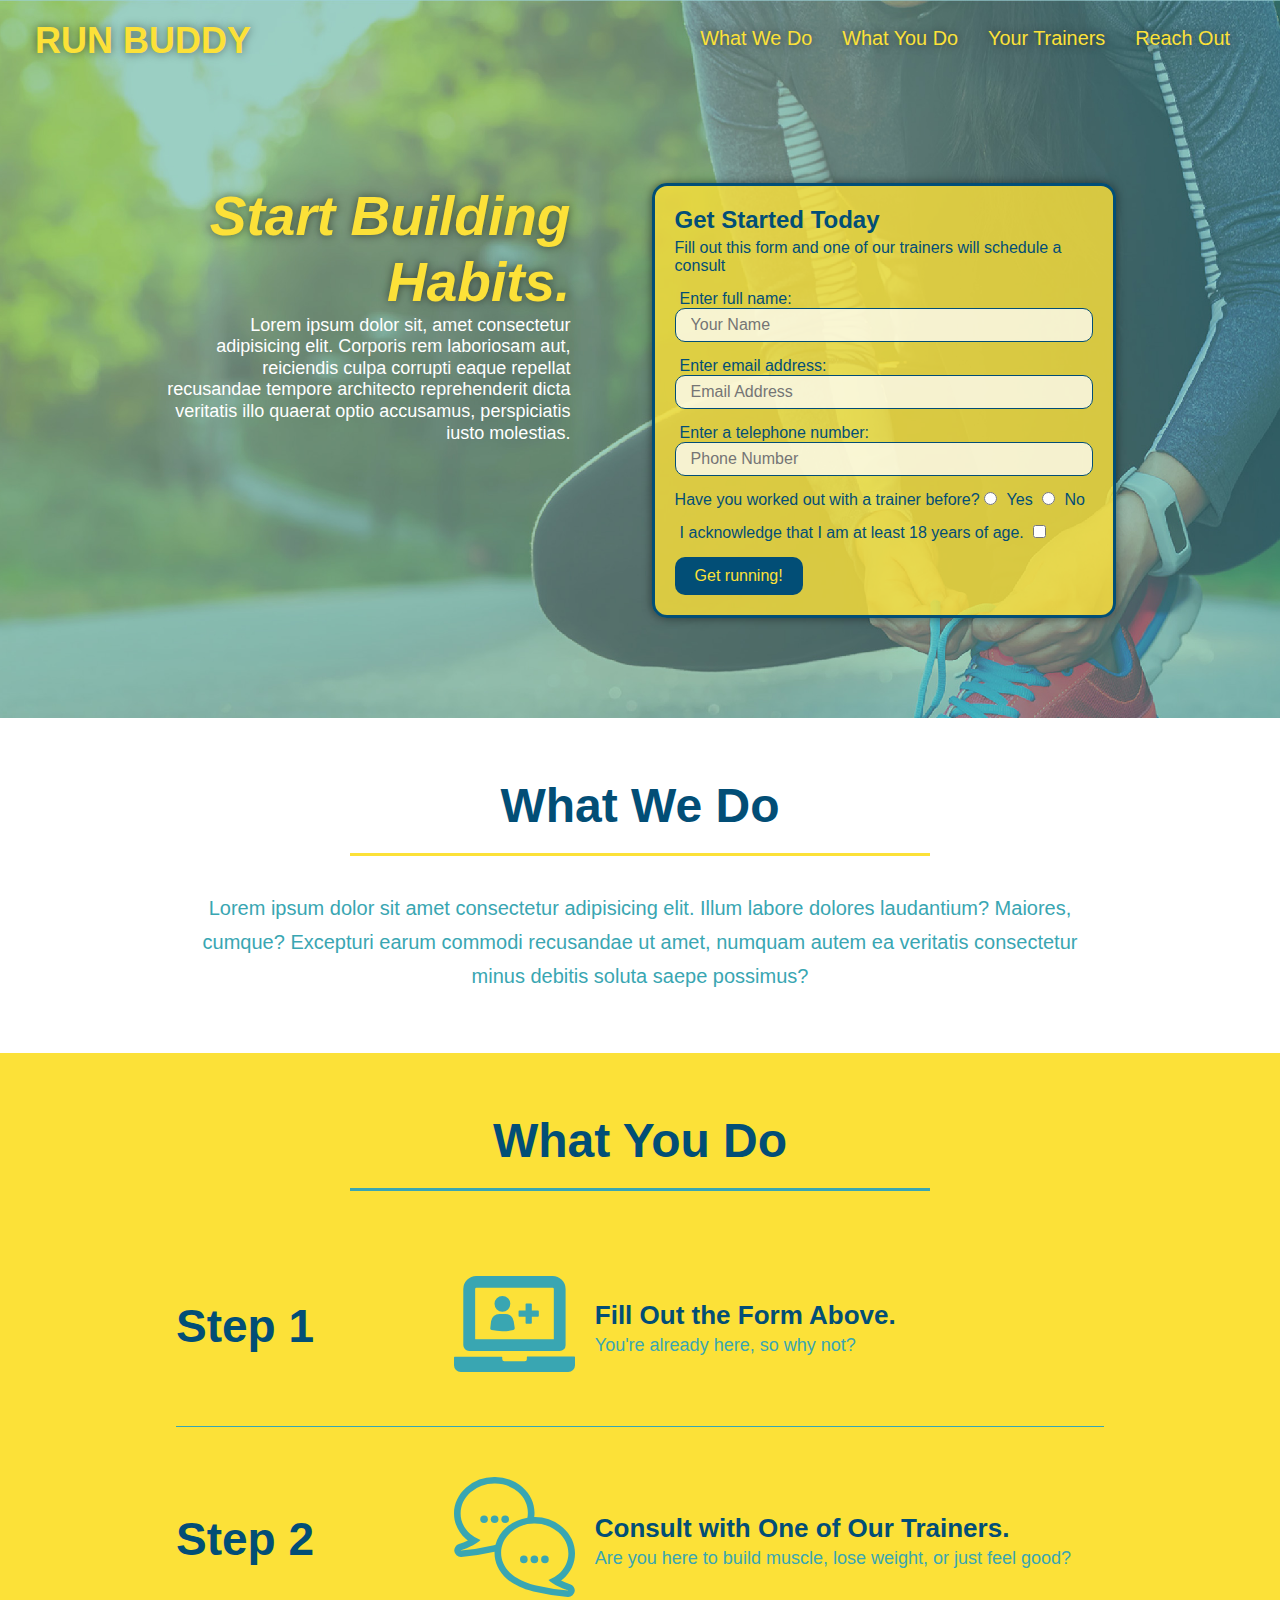
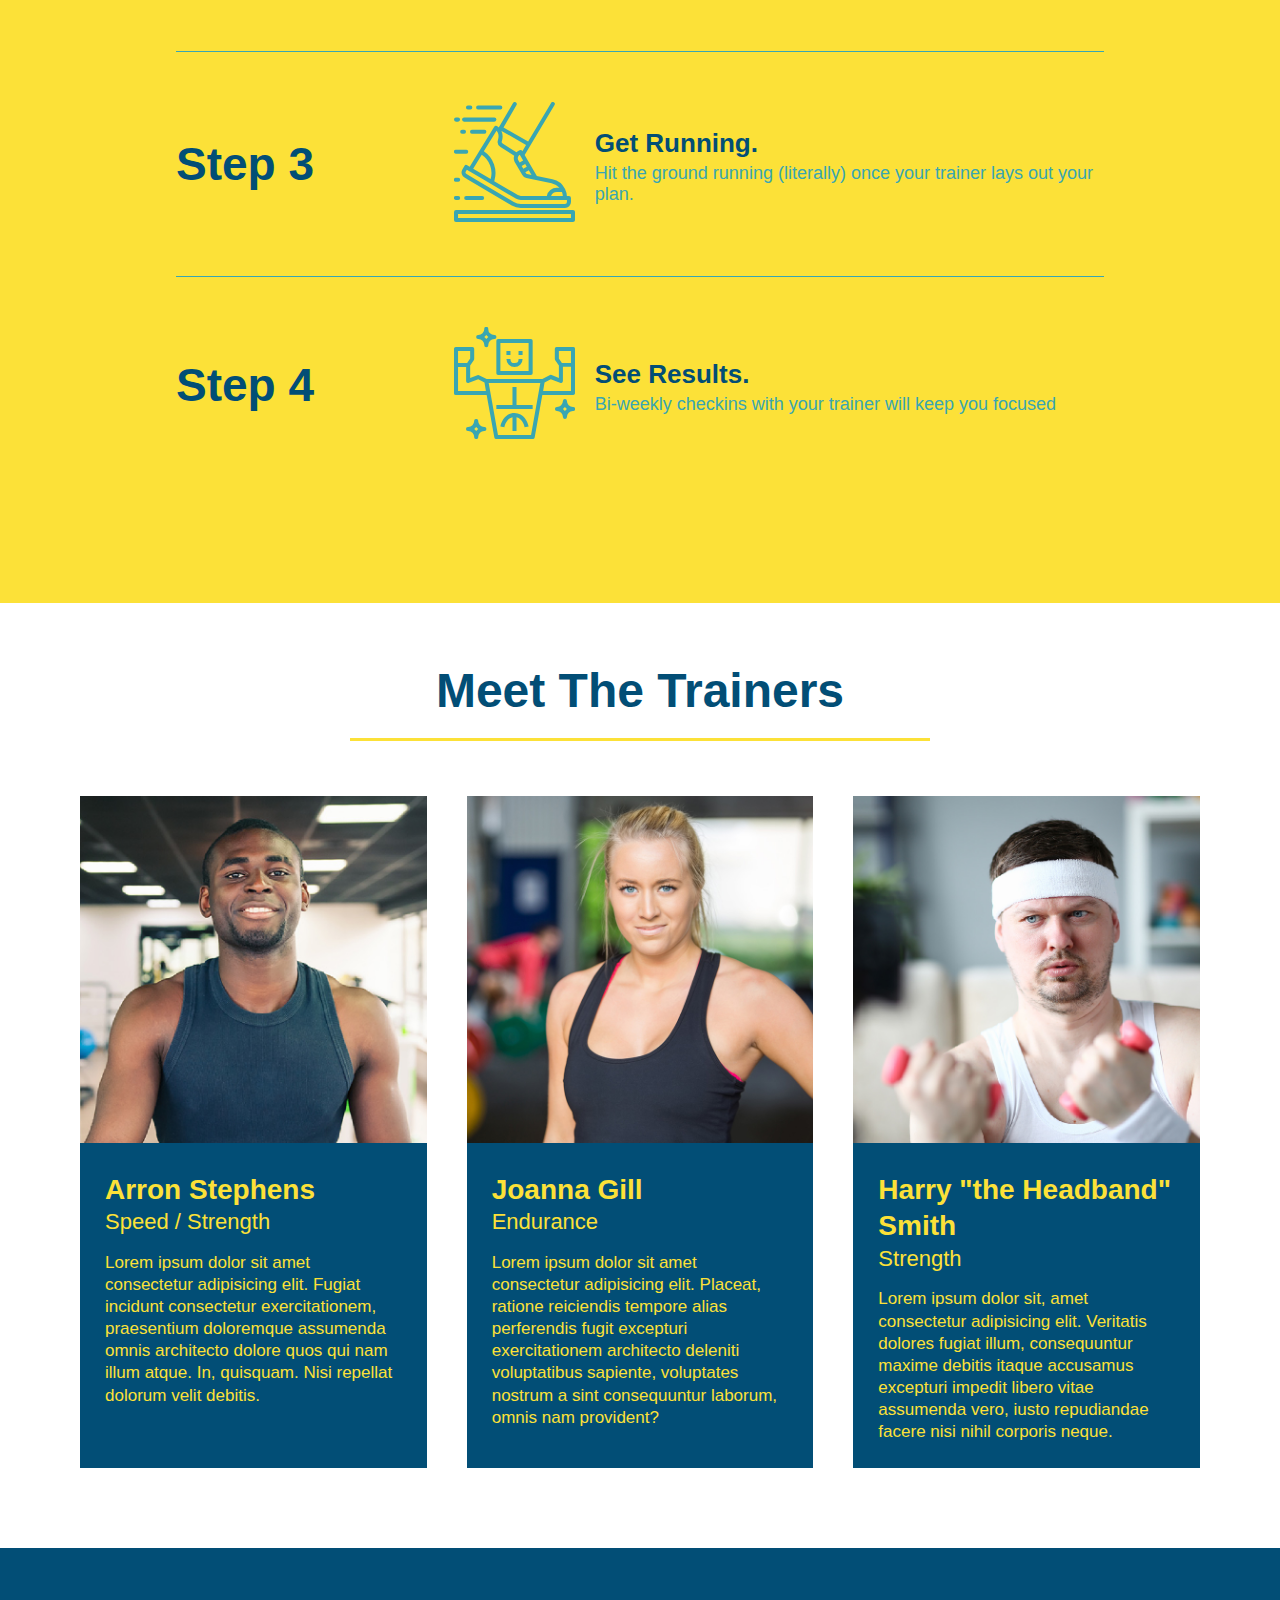
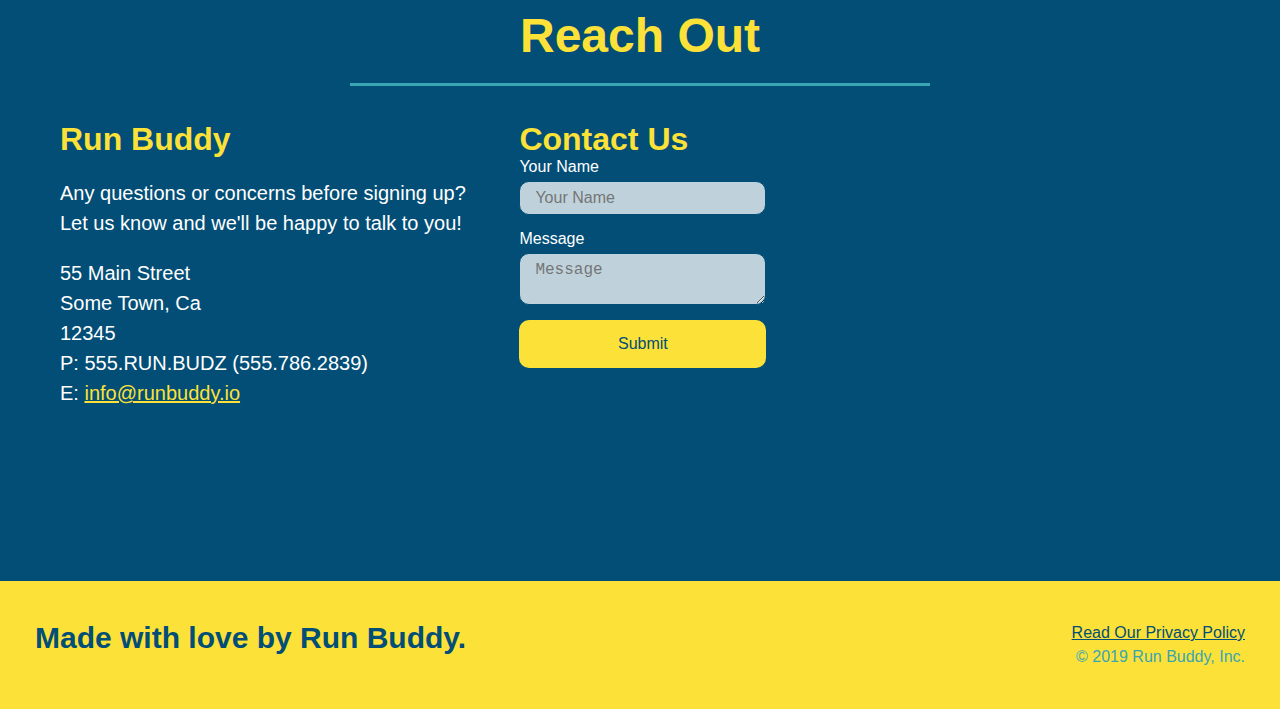
<file: index.html>
<!DOCTYPE html>
<html lang="en">
    <!-- navigation -->
    <head>
        <meta charset="UTF-8" />
        <meta name="viewport" content="width=device-width, initial-scale=1.0" />
        <link rel="stylesheet" href="./assets/css/style.css" />
        <title>Run Buddy</title>
    </head>

    <body>
        <!-- navigation -->
        <header>
            <h1>
                <a href="/">RUN BUDDY</a>
            </h1>
            <nav>
                <!-- Unordered list element -->
                <ul>
                    <!-- List item element -->
                    <li>
                        <!-- Anchor element -->
                        <a href="#what-we-do">What We Do</a>
                    </li>
                    <li>
                        <a href="#what-you-do">What You Do</a>
                    </li>
                    <li>
                        <a href="#your-trainers">Your Trainers</a>
                    </li>
                    <li>
                        <a href="#reach-out">Reach Out</a>
                    </li>
                </ul>
            </nav>
        </header>

        <!-- hero/jumbotron -->
    <section class="hero">
        <div class="hero-cta">
            <h2>Start Building Habits.</h2>
            <p>Lorem ipsum dolor sit, amet consectetur adipisicing elit. Corporis rem laboriosam aut, reiciendis culpa corrupti eaque repellat recusandae tempore architecto reprehenderit dicta veritatis illo quaerat optio accusamus, perspiciatis iusto molestias.</p>
        </div>
        <div class="hero-form">
            <h3>Get Started Today</h3>
            <p>Fill out this form and one of our trainers will schedule a consult</p>
            <!-- Add form element -->
            <form>
                <label for="name">Enter full name:</label>
                <input type="text" placeholder="Your Name" name="name" id="name" class="form-input" />
                <label for="email">Enter email address:</label>
                <input type="email" placeholder="Email Address" name="email" id="email" class="form-input" />
                <label for="phone">Enter a telephone number:</label>
                <input type="tel" placeholder="Phone Number" name="phone" id="phone" class="form-input" />
                <p>
                    Have you worked out with a trainer before?
                    <input type="radio" name="trainer-confirm" id="trainer-yes" />
                    <label for="trainer-yes">Yes</label>
                    <input type="radio" name="trainer-confirm" id="trainer-no" />
                    <label for="trainer-no">No</label>
                </p>
                <p>
                    <label for="checkbox" >
                        I acknowledge that I am at least 18 years of age. 
                    </label>
                    <input type="checkbox" name="age-confirm" id="checkbox" />
                </p>
                <button type="submit">
                    Get running!
                </button>
            </form>
        </div>
    </section>
    <!-- End Hero -->

    <!-- "what we do" section -->
    <section id="what-we-do" class="intro">
        <div class="flex-row">
            <h2 class="section-title primary-border">What We Do</h2>
        </div>
        <div class="flex-row">
            <p>
                Lorem ipsum dolor sit amet consectetur adipisicing elit. Illum labore dolores laudantium? Maiores, cumque? Excepturi earum commodi recusandae ut amet, numquam autem ea veritatis consectetur minus debitis soluta saepe possimus?
            </p>
        </div>
    </section>

    <!-- "what you do" section -->
    <section id="what-you-do" class="steps">
        <div class="flex-row">
            <h2 class="section-title secondary-border">What You Do</h2>
        </div>

        <div class="step">
            <h3>Step 1</h3>
            <div class="step-info">
                <div class="step-img">
                    <img src="./assets/images/step-1.svg" alt="" />
                </div>
                <div class="step-text">
                    <h4>Fill Out the Form Above.</h4>
                    <p>You're already here, so why not?</p>
                </div>
            </div>
        </div>

        <div class="step">
            <h3>Step 2</h3>
            <div class="step-info">
                <div class="step-img">
                    <img src="./assets/images/step-2.svg" alt="" />
                </div>
                <div class="step-text">
                    <h4>Consult with One of Our Trainers.</h4>
                    <p>Are you here to build muscle, lose weight, or just feel good?</p>
                </div>
            </div>
        </div>

        <div class="step">
            <h3>Step 3</h3>
            <div class="step-info">
                <div class="step-img">
                    <img src="./assets/images/step-3.svg" alt="" />
                </div>
                <div class="step-text">
                    <h4>Get Running.</h4>
                    <p>Hit the ground running (literally) once your trainer lays out your plan.</p>
                </div>
            </div>
        </div>

        <div class="step">
            <h3>Step 4</h3>
            <div class="step-info">
                <div class="step-img">
                    <img src="./assets/images/step-4.svg" alt="" />
                </div>
                <div class="step-text">
                    <h4>See Results.</h4>
                    <p>Bi-weekly checkins with your trainer will keep you focused</p>
                </div>
            </div>
        </div>
    </section>

    <!-- "meet the trainers" section -->
    <section id="your-trainers">
        <div class="flex-row">
            <h2 class="section-title primary-border">Meet The Trainers</h2>
        </div>
        <div class="trainers">
            <article class="trainer">
                <img src="./assets/images/trainer-1.jpg" alt="Arron Stephens in his workout clothes, ready to pump iron"/>
                <div class="trainer-bio">
                    <h3 class="trainer-name">Arron Stephens</h3>
                    <h4 class="trainer-role">Speed / Strength</h4>
                    <p>Lorem ipsum dolor sit amet consectetur adipisicing elit. Fugiat incidunt consectetur exercitationem, praesentium doloremque assumenda omnis architecto dolore quos qui nam illum atque. In, quisquam. Nisi repellat dolorum velit debitis.</p>
                </div>
            </article>
            
            <!-- second trainer bio -->
            <article class="trainer">
                <img src="./assets/images/trainer-2.jpg" alt="Joanna Gill cooling off after a workout" />
                <div class="trainer-bio">
                    <h3 class="trainer-name">Joanna Gill</h3>
                    <h4 class="trainer-role">Endurance</h4>
                    <p>Lorem ipsum dolor sit amet consectetur adipisicing elit. Placeat, ratione reiciendis tempore alias perferendis fugit excepturi exercitationem architecto deleniti voluptatibus sapiente, voluptates nostrum a sint consequuntur laborum, omnis nam provident?</p>
                </div>
            </article>
            
            <!-- third trainer bio -->
            <article class="trainer">
                <img src="./assets/images/trainer-3.jpg" alt="Harry Smith wearing a headband and lifting comically small pink weights" />
                <div class="trainer-bio">
                    <h3 class="trainer-name">Harry "the Headband" Smith</h3>
                    <h4 class="trainer-role">Strength</h4>
                    <p>Lorem ipsum dolor sit, amet consectetur adipisicing elit. Veritatis dolores fugiat illum, consequuntur maxime debitis itaque accusamus excepturi impedit libero vitae assumenda vero, iusto repudiandae facere nisi nihil corporis neque.</p>
                </div>
            </article>
        </div>
    </section>

    <!-- "reach out" section -->
    <section id="reach-out" class="contact">
        <div class="flex-row">
            <h2 class="section-title secondary-border">Reach Out</h2>
        </div>
        <div class="contact-info">
            <div>

                <h3>Run Buddy</h3>
                <p>
                    Any questions or concerns before signing up?
                    <br />
                    Let us know and we'll be happy to talk to you!
                </p>
                <address>
                    55 Main Street <br />
                    Some Town, Ca <br />
                    12345 <br />
                    P: 555.RUN.BUDZ (555.786.2839) <br />
                    E: <a href="mailto:info@runbuddy.io">info@runbuddy.io</a>
                </address>
            </div>
            
            <div class="contact-form">
                <h3>Contact Us</h3>
                <form>
                    <label for="contact-name">Your Name</label>
                    <input type="text" id="contact-name" placeholder="Your Name" />
                    
                    <label for="contact-name">Message</label>
                    <textarea id="contact-message" placeholder="Message"></textarea>
                    
                    <button type="submit">Submit</button>
                </form>
            </div>

            <iframe src="https://www.google.com/maps/embed?pb=!1m18!1m12!1m3!1d6799.0982435689375!2d-99.49818001126744!3d27.588739785670253!2m3!1f0!2f0!3f0!3m2!1i1024!2i768!4f13.1!3m3!1m2!1s0x8661208627afd2c9%3A0x8eed8a8fcfde6ae!2sThe%20Gym%20Legacy!5e0!3m2!1sen!2sus!4v1684349174651!5m2!1sen!2sus" 
                width="400" 
                height="400" 
                style="border:0;" 
                allowfullscreen="" 
                loading="lazy" referrerpolicy="no-referrer-when-downgrade"></iframe>
        </div>
    </section>

    <!-- footer -->
    <footer>
        <h2> Made with love by Run Buddy.</h2>
        <div>
            <a href="./privacy-policy.html">Read Our Privacy Policy</a><br />
            &copy; 2019 Run Buddy, Inc.
        </div>
    </footer>

    </body>
</html>
</file>
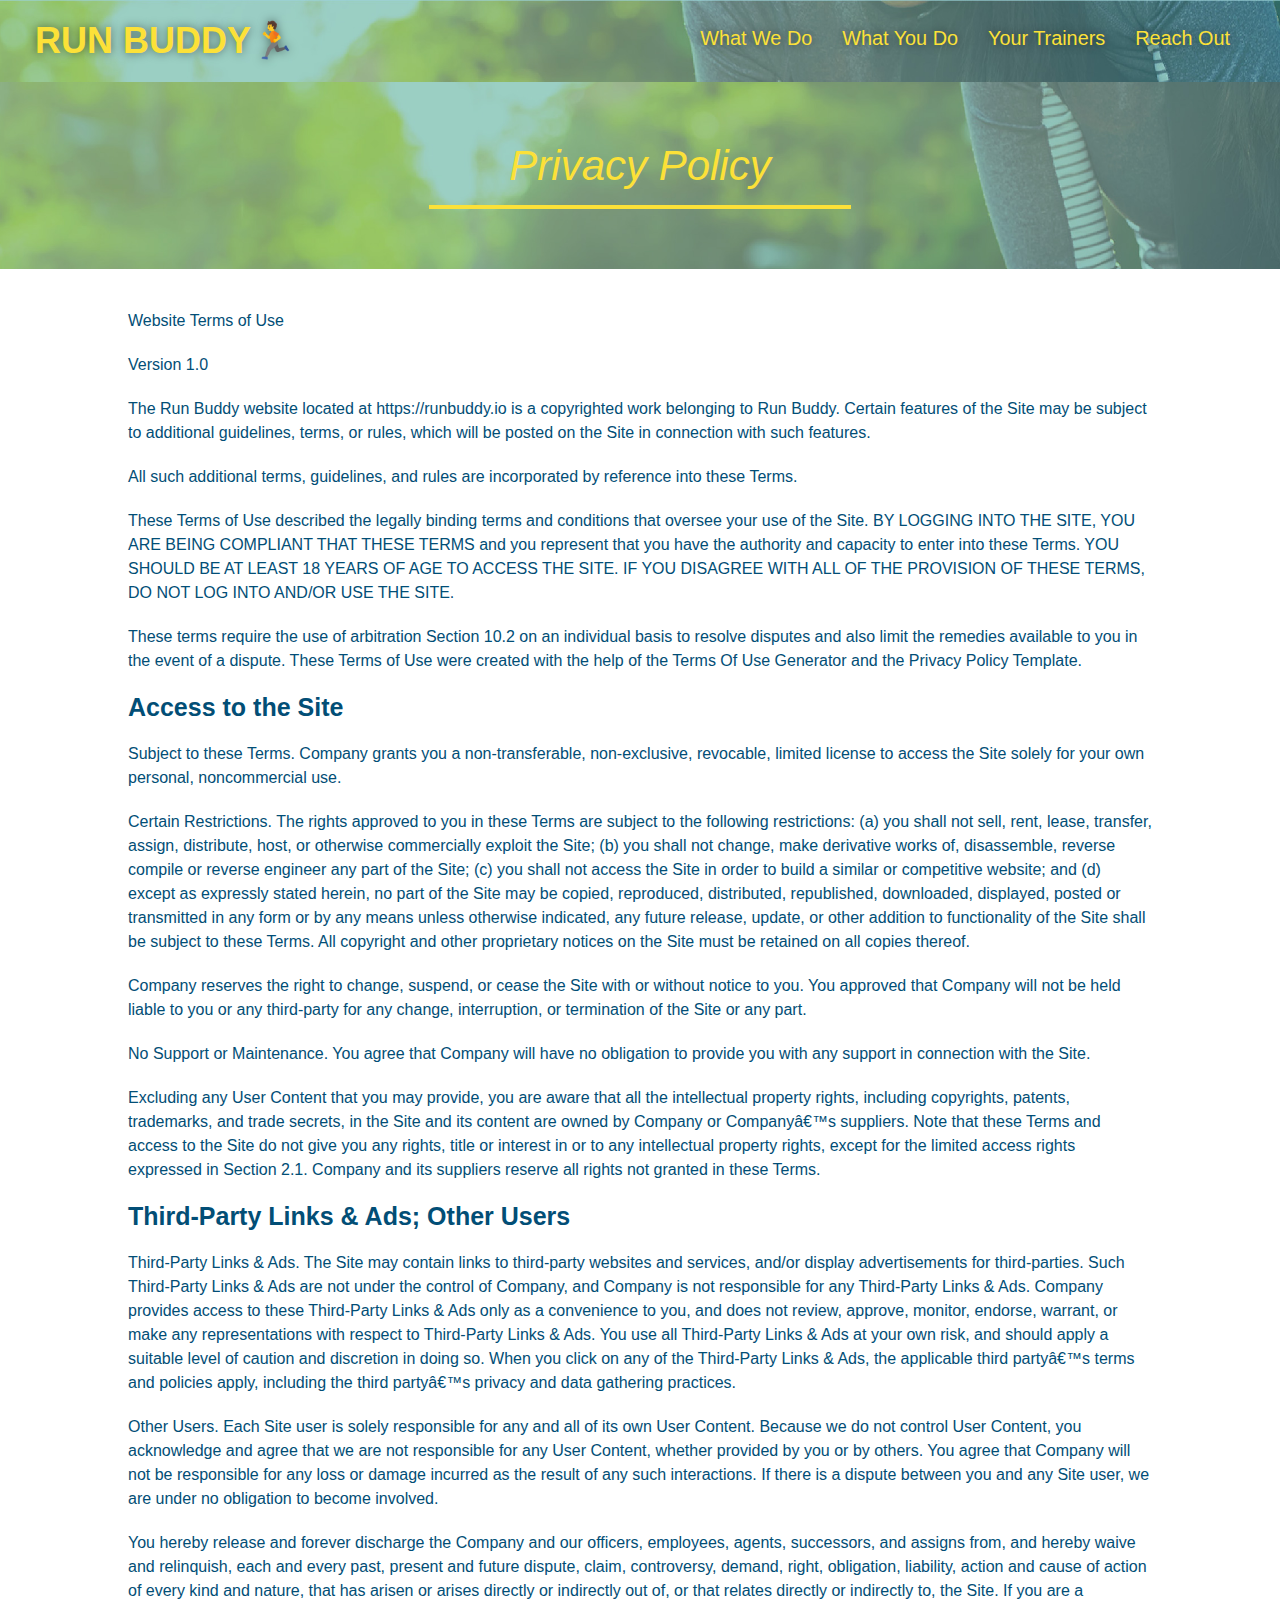
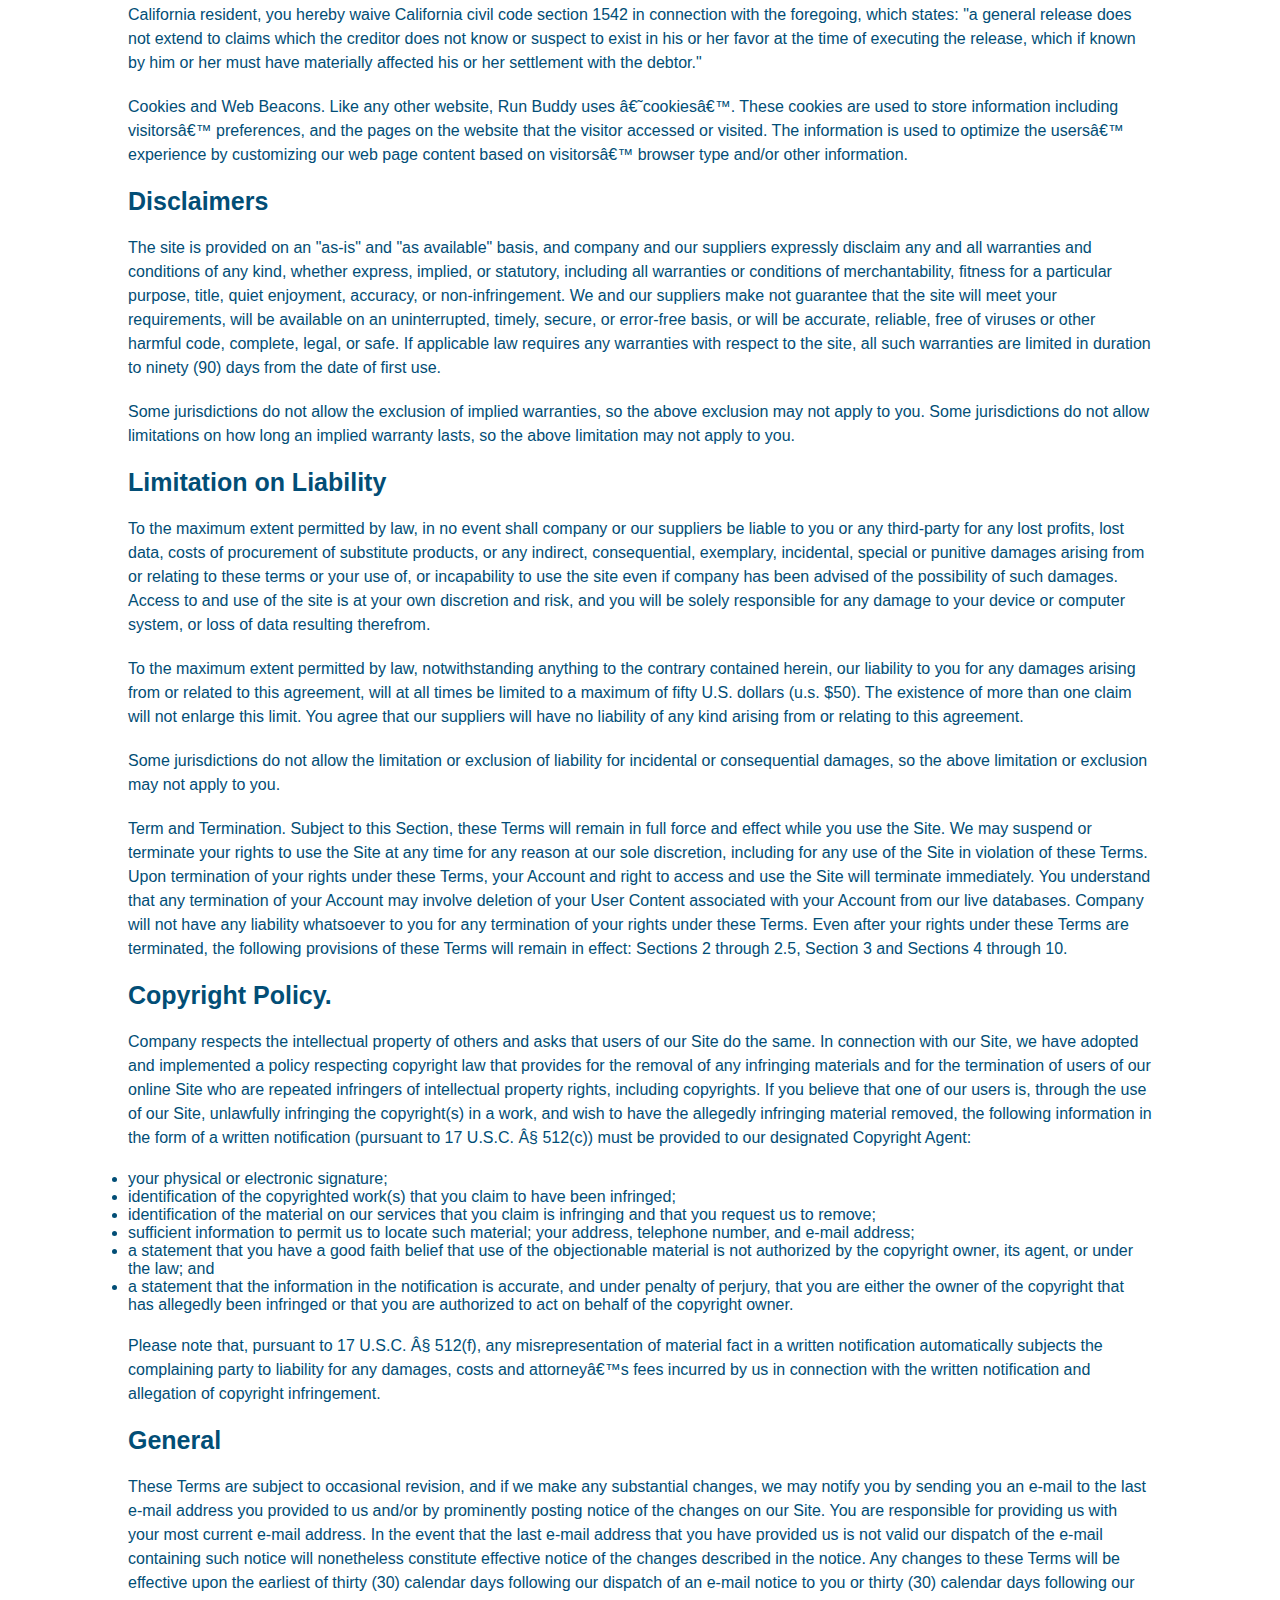
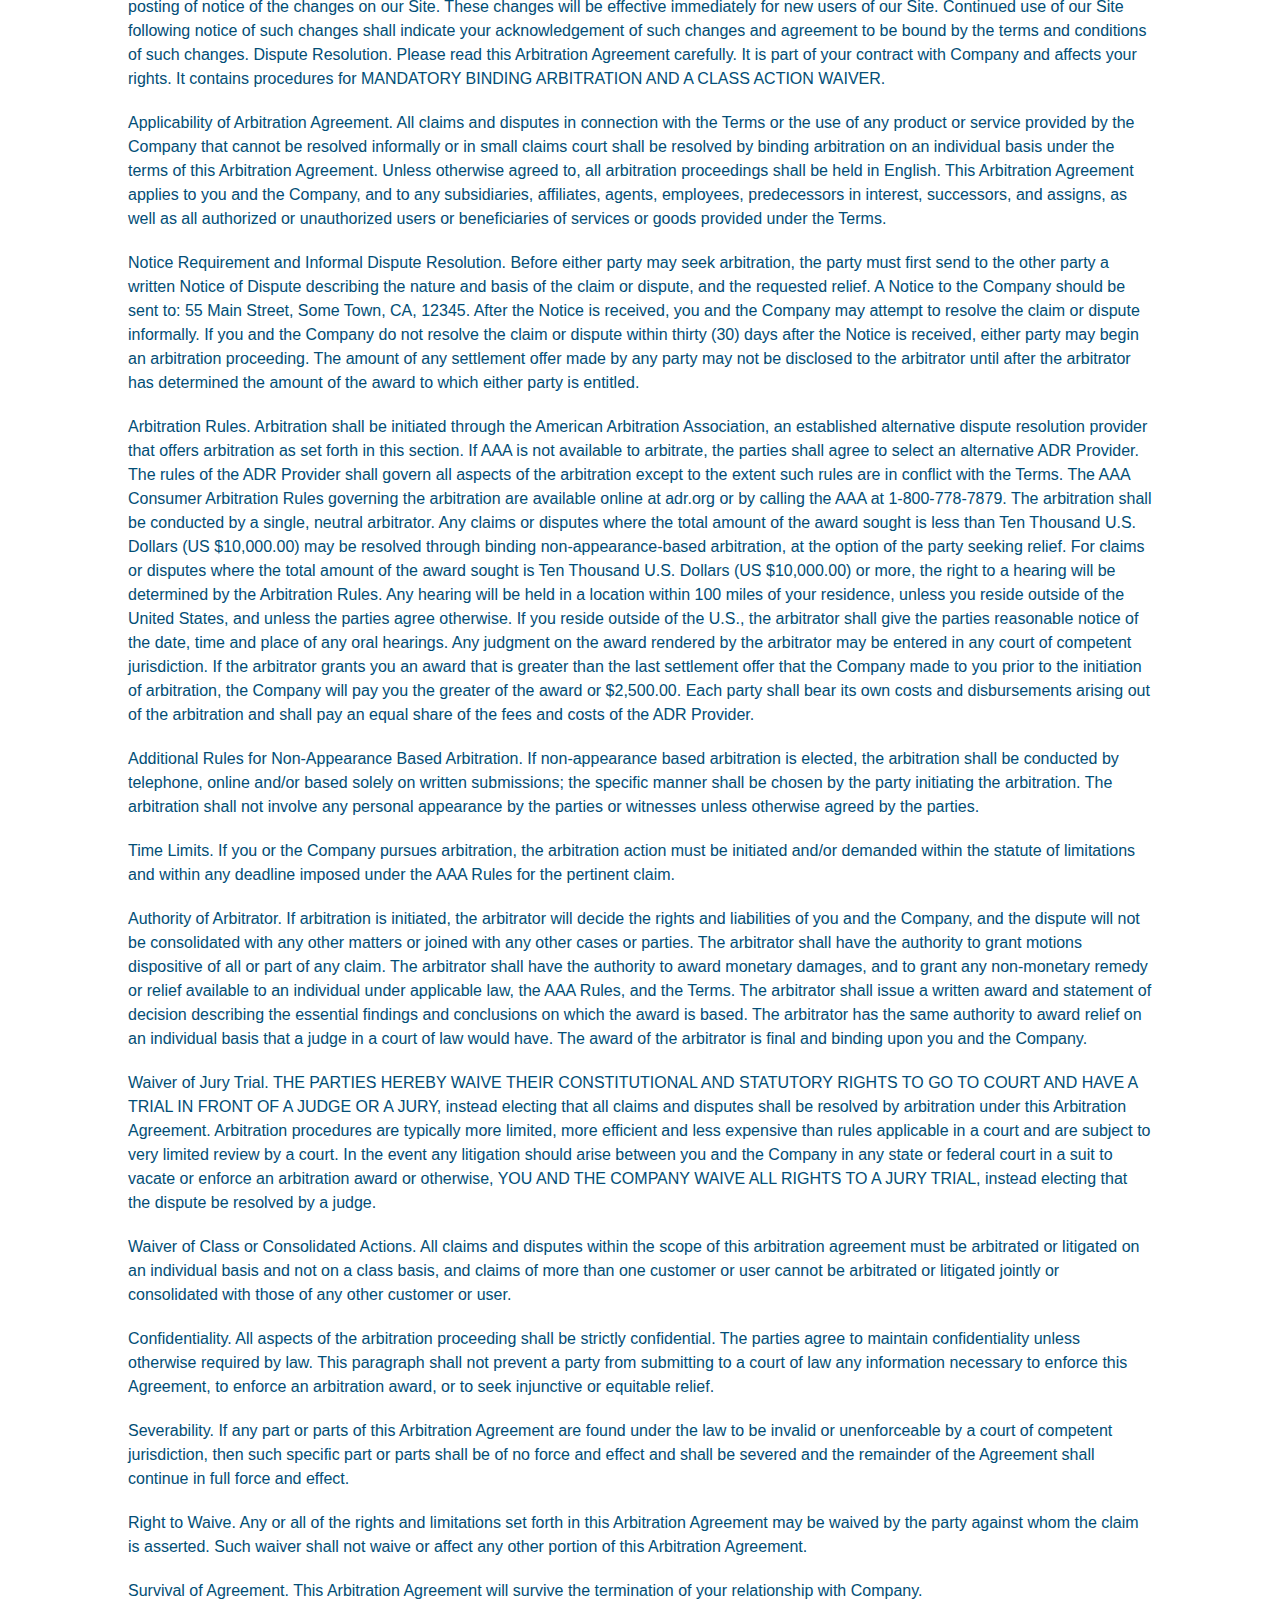
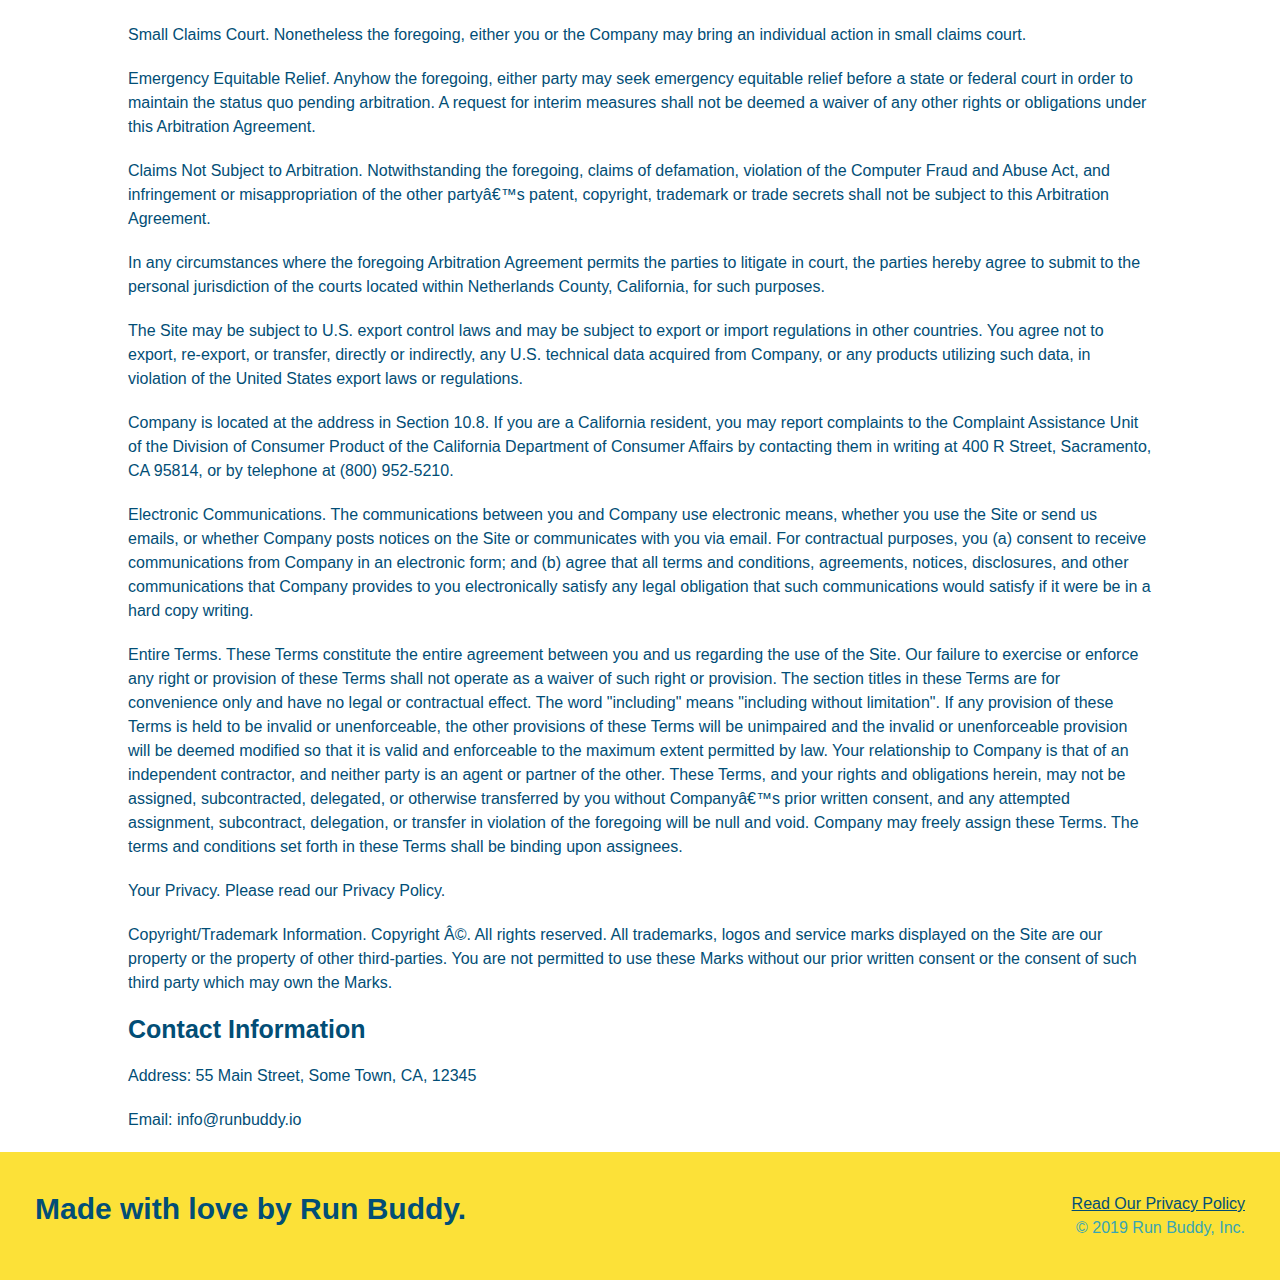
<file: privacy-policy.html>
<!DOCTYPE html>
<html lang="en">
    <head>
        <meta charset="UTF-8" />
        <link rel="stylesheet" href="./assets/css/style.css" />
        <link rel="stylesheet" href="./assets/css/secondary-styles.css" />
        <meta name="viewport" content="width=device-width, initial-scale=1.0" />
        <title>Privacy Policy - Run Buddy</title>
    </head>
    <body>
        <!-- navigation -->
        <header>
            <h1>
                <a href="/">RUN BUDDY🏃</a>
            </h1>
            <nav>
                <!-- Unordered list element -->
                <ul>
                    <!-- List item element -->
                    <li>
                        <!-- Anchor element -->
                        <a href="./index.html#what-we-do">What We Do</a>
                    </li>
                    <li>
                        <a href="./index.html#what-you-do">What You Do</a>
                    </li>
                    <li>
                        <a href="./index.html#your-trainers">Your Trainers</a>
                    </li>
                    <li>
                        <a href="./index.html#reach-out">Reach Out</a>
                    </li>
                </ul>
            </nav>
        </header>

        <section class="hero">
            <h2 class="page-title">
                Privacy Policy
            </h2>
        </section>

        <article class="secondary-content">
            <p>
                Website Terms of Use
              </p>
        
              <p>
                Version 1.0
              </p>
        
              <p>
                The Run Buddy website located at https://runbuddy.io is a copyrighted work belonging to Run Buddy. Certain
                features of the Site may be subject to additional guidelines, terms, or rules, which will be posted on the Site
                in connection with such features.
              </p>
        
              <p>
                All such additional terms, guidelines, and rules are incorporated by reference into these Terms.
              </p>
        
              <p>
                These Terms of Use described the legally binding terms and conditions that oversee your use of the Site. BY
                LOGGING INTO THE SITE, YOU ARE BEING COMPLIANT THAT THESE TERMS and you represent that you have the authority
                and capacity to enter into these Terms. YOU SHOULD BE AT LEAST 18 YEARS OF AGE TO ACCESS THE SITE. IF YOU
                DISAGREE WITH ALL OF THE PROVISION OF THESE TERMS, DO NOT LOG INTO AND/OR USE THE SITE.
              </p>
        
              <p>
                These terms require the use of arbitration Section 10.2 on an individual basis to resolve disputes and also
                limit the remedies available to you in the event of a dispute. These Terms of Use were created with the help of
                the Terms Of Use Generator and the Privacy Policy Template.
              </p>
        
              <h3>
                Access to the Site
              </h3>
        
              <p>
                Subject to these Terms. Company grants you a non-transferable, non-exclusive, revocable, limited license to
                access the Site solely for your own personal, noncommercial use.
              </p>
        
              <p>
                Certain Restrictions. The rights approved to you in these Terms are subject to the following restrictions: (a)
                you shall not sell, rent, lease, transfer, assign, distribute, host, or otherwise commercially exploit the Site;
                (b) you shall not change, make derivative works of, disassemble, reverse compile or reverse engineer any part of
                the Site; (c) you shall not access the Site in order to build a similar or competitive website; and (d) except
                as expressly stated herein, no part of the Site may be copied, reproduced, distributed, republished, downloaded,
                displayed, posted or transmitted in any form or by any means unless otherwise indicated, any future release,
                update, or other addition to functionality of the Site shall be subject to these Terms. All copyright and other
                proprietary notices on the Site must be retained on all copies thereof.
              </p>
        
              <p>
                Company reserves the right to change, suspend, or cease the Site with or without notice to you. You approved
                that Company will not be held liable to you or any third-party for any change, interruption, or termination of
                the Site or any part.
              </p>
        
              <p>
                No Support or Maintenance. You agree that Company will have no obligation to provide you with any support in
                connection with the Site.
              </p>
        
              <p>
                Excluding any User Content that you may provide, you are aware that all the intellectual property rights,
                including copyrights, patents, trademarks, and trade secrets, in the Site and its content are owned by Company
                or Companyâ€™s suppliers. Note that these Terms and access to the Site do not give you any rights, title or
                interest in or to any intellectual property rights, except for the limited access rights expressed in Section
                2.1. Company and its suppliers reserve all rights not granted in these Terms.
              </p>
        
              <h3>
                Third-Party Links & Ads; Other Users
              </h3>
        
              <p>
                Third-Party Links & Ads. The Site may contain links to third-party websites and services, and/or display
                advertisements for third-parties. Such Third-Party Links & Ads are not under the control of Company, and Company
                is not responsible for any Third-Party Links & Ads. Company provides access to these Third-Party Links & Ads
                only as a convenience to you, and does not review, approve, monitor, endorse, warrant, or make any
                representations with respect to Third-Party Links & Ads. You use all Third-Party Links & Ads at your own risk,
                and should apply a suitable level of caution and discretion in doing so. When you click on any of the
                Third-Party Links & Ads, the applicable third partyâ€™s terms and policies apply, including the third partyâ€™s
                privacy and data gathering practices.
              </p>
        
              <p>
                Other Users. Each Site user is solely responsible for any and all of its own User Content. Because we do not
                control User Content, you acknowledge and agree that we are not responsible for any User Content, whether
                provided by you or by others. You agree that Company will not be responsible for any loss or damage incurred as
                the result of any such interactions. If there is a dispute between you and any Site user, we are under no
                obligation to become involved.
              </p>
        
              <p>
                You hereby release and forever discharge the Company and our officers, employees, agents, successors, and
                assigns from, and hereby waive and relinquish, each and every past, present and future dispute, claim,
                controversy, demand, right, obligation, liability, action and cause of action of every kind and nature, that has
                arisen or arises directly or indirectly out of, or that relates directly or indirectly to, the Site. If you are
                a California resident, you hereby waive California civil code section 1542 in connection with the foregoing,
                which states: "a general release does not extend to claims which the creditor does not know or suspect to exist
                in his or her favor at the time of executing the release, which if known by him or her must have materially
                affected his or her settlement with the debtor."
              </p>
        
              <p>
                Cookies and Web Beacons. Like any other website, Run Buddy uses â€˜cookiesâ€™. These cookies are used to store
                information including visitorsâ€™ preferences, and the pages on the website that the visitor accessed or visited.
                The information is used to optimize the usersâ€™ experience by customizing our web page content based on visitorsâ€™
                browser type and/or other information.
              </p>
        
              <h3>
                Disclaimers
              </h3>
        
              <p>
                The site is provided on an "as-is" and "as available" basis, and company and our suppliers expressly disclaim
                any and all warranties and conditions of any kind, whether express, implied, or statutory, including all
                warranties or conditions of merchantability, fitness for a particular purpose, title, quiet enjoyment, accuracy,
                or non-infringement. We and our suppliers make not guarantee that the site will meet your requirements, will be
                available on an uninterrupted, timely, secure, or error-free basis, or will be accurate, reliable, free of
                viruses or other harmful code, complete, legal, or safe. If applicable law requires any warranties with respect
                to the site, all such warranties are limited in duration to ninety (90) days from the date of first use.
              </p>
        
              <p>
                Some jurisdictions do not allow the exclusion of implied warranties, so the above exclusion may not apply to
                you. Some jurisdictions do not allow limitations on how long an implied warranty lasts, so the above limitation
                may not apply to you.
              </p>
        
              <h3>
                Limitation on Liability
              </h3>
        
              <p>
                To the maximum extent permitted by law, in no event shall company or our suppliers be liable to you or any
                third-party for any lost profits, lost data, costs of procurement of substitute products, or any indirect,
                consequential, exemplary, incidental, special or punitive damages arising from or relating to these terms or
                your use of, or incapability to use the site even if company has been advised of the possibility of such
                damages. Access to and use of the site is at your own discretion and risk, and you will be solely responsible
                for any damage to your device or computer system, or loss of data resulting therefrom.
              </p>
        
              <p>
                To the maximum extent permitted by law, notwithstanding anything to the contrary contained herein, our liability
                to you for any damages arising from or related to this agreement, will at all times be limited to a maximum of
                fifty U.S. dollars (u.s. $50). The existence of more than one claim will not enlarge this limit. You agree that
                our suppliers will have no liability of any kind arising from or relating to this agreement.
              </p>
        
              <p>
                Some jurisdictions do not allow the limitation or exclusion of liability for incidental or consequential
                damages, so the above limitation or exclusion may not apply to you.
              </p>
        
              <p>
                Term and Termination. Subject to this Section, these Terms will remain in full force and effect while you use
                the Site. We may suspend or terminate your rights to use the Site at any time for any reason at our sole
                discretion, including for any use of the Site in violation of these Terms. Upon termination of your rights under
                these Terms, your Account and right to access and use the Site will terminate immediately. You understand that
                any termination of your Account may involve deletion of your User Content associated with your Account from our
                live databases. Company will not have any liability whatsoever to you for any termination of your rights under
                these Terms. Even after your rights under these Terms are terminated, the following provisions of these Terms
                will remain in effect: Sections 2 through 2.5, Section 3 and Sections 4 through 10.
              </p>
        
              <h3>
                Copyright Policy.
              </h3>
        
              <p>
                Company respects the intellectual property of others and asks that users of our Site do the same. In connection
                with our Site, we have adopted and implemented a policy respecting copyright law that provides for the removal
                of any infringing materials and for the termination of users of our online Site who are repeated infringers of
                intellectual property rights, including copyrights. If you believe that one of our users is, through the use of
                our Site, unlawfully infringing the copyright(s) in a work, and wish to have the allegedly infringing material
                removed, the following information in the form of a written notification (pursuant to 17 U.S.C. Â§ 512(c)) must
                be provided to our designated Copyright Agent:
              </p>
        
              <ul>
                <li>
                  your physical or electronic signature;
                </li>
                <li>
                  identification of the copyrighted work(s) that you claim to have been infringed;
                </li>
                <li>
                  identification of the material on our services that you claim is infringing and that you request us to remove;
                </li>
                <li>
                  sufficient information to permit us to locate such material; your address, telephone number, and e-mail
                  address;
                </li>
                <li>
                  a statement that you have a good faith belief that use of the objectionable material is not authorized by the
                  copyright owner, its agent, or under the law; and
                </li>
                <li>
                  a statement that the information in the notification is accurate, and under penalty of perjury, that you are
                  either the owner of the copyright that has allegedly been infringed or that you are authorized to act on
                  behalf of the copyright owner.
                </li>
              </ul>
        
              <p>
                Please note that, pursuant to 17 U.S.C. Â§ 512(f), any misrepresentation of material fact in a written
                notification automatically subjects the complaining party to liability for any damages, costs and attorneyâ€™s
                fees incurred by us in connection with the written notification and allegation of copyright infringement.
              </p>
        
              <h3>
                General
              </h3>
        
              <p>
                These Terms are subject to occasional revision, and if we make any substantial changes, we may notify you by
                sending you an e-mail to the last e-mail address you provided to us and/or by prominently posting notice of the
                changes on our Site. You are responsible for providing us with your most current e-mail address. In the event
                that the last e-mail address that you have provided us is not valid our dispatch of the e-mail containing such
                notice will nonetheless constitute effective notice of the changes described in the notice. Any changes to these
                Terms will be effective upon the earliest of thirty (30) calendar days following our dispatch of an e-mail
                notice to you or thirty (30) calendar days following our posting of notice of the changes on our Site. These
                changes will be effective immediately for new users of our Site. Continued use of our Site following notice of
                such changes shall indicate your acknowledgement of such changes and agreement to be bound by the terms and
                conditions of such changes. Dispute Resolution. Please read this Arbitration Agreement carefully. It is part of
                your contract with Company and affects your rights. It contains procedures for MANDATORY BINDING ARBITRATION AND
                A CLASS ACTION WAIVER.
              </p>
        
              <p>
                Applicability of Arbitration Agreement. All claims and disputes in connection with the Terms or the use of any
                product or service provided by the Company that cannot be resolved informally or in small claims court shall be
                resolved by binding arbitration on an individual basis under the terms of this Arbitration Agreement. Unless
                otherwise agreed to, all arbitration proceedings shall be held in English. This Arbitration Agreement applies to
                you and the Company, and to any subsidiaries, affiliates, agents, employees, predecessors in interest,
                successors, and assigns, as well as all authorized or unauthorized users or beneficiaries of services or goods
                provided under the Terms.
              </p>
        
              <p>
                Notice Requirement and Informal Dispute Resolution. Before either party may seek arbitration, the party must
                first send to the other party a written Notice of Dispute describing the nature and basis of the claim or
                dispute, and the requested relief. A Notice to the Company should be sent to: 55 Main Street, Some Town, CA,
                12345. After the Notice is received, you and the Company may attempt to resolve the claim or dispute informally.
                If you and the Company do not resolve the claim or dispute within thirty (30) days after the Notice is received,
                either party may begin an arbitration proceeding. The amount of any settlement offer made by any party may not
                be disclosed to the arbitrator until after the arbitrator has determined the amount of the award to which either
                party is entitled.
              </p>
        
              <p>
                Arbitration Rules. Arbitration shall be initiated through the American Arbitration Association, an established
                alternative dispute resolution provider that offers arbitration as set forth in this section. If AAA is not
                available to arbitrate, the parties shall agree to select an alternative ADR Provider. The rules of the ADR
                Provider shall govern all aspects of the arbitration except to the extent such rules are in conflict with the
                Terms. The AAA Consumer Arbitration Rules governing the arbitration are available online at adr.org or by
                calling the AAA at 1-800-778-7879. The arbitration shall be conducted by a single, neutral arbitrator. Any
                claims or disputes where the total amount of the award sought is less than Ten Thousand U.S. Dollars (US
                $10,000.00) may be resolved through binding non-appearance-based arbitration, at the option of the party seeking
                relief. For claims or disputes where the total amount of the award sought is Ten Thousand U.S. Dollars (US
                $10,000.00) or more, the right to a hearing will be determined by the Arbitration Rules. Any hearing will be
                held in a location within 100 miles of your residence, unless you reside outside of the United States, and
                unless the parties agree otherwise. If you reside outside of the U.S., the arbitrator shall give the parties
                reasonable notice of the date, time and place of any oral hearings. Any judgment on the award rendered by the
                arbitrator may be entered in any court of competent jurisdiction. If the arbitrator grants you an award that is
                greater than the last settlement offer that the Company made to you prior to the initiation of arbitration, the
                Company will pay you the greater of the award or $2,500.00. Each party shall bear its own costs and
                disbursements arising out of the arbitration and shall pay an equal share of the fees and costs of the ADR
                Provider.
              </p>
        
              <p>
                Additional Rules for Non-Appearance Based Arbitration. If non-appearance based arbitration is elected, the
                arbitration shall be conducted by telephone, online and/or based solely on written submissions; the specific
                manner shall be chosen by the party initiating the arbitration. The arbitration shall not involve any personal
                appearance by the parties or witnesses unless otherwise agreed by the parties.
              </p>
        
              <p>
                Time Limits. If you or the Company pursues arbitration, the arbitration action must be initiated and/or demanded
                within the statute of limitations and within any deadline imposed under the AAA Rules for the pertinent claim.
              </p>
        
              <p>
                Authority of Arbitrator. If arbitration is initiated, the arbitrator will decide the rights and liabilities of
                you and the Company, and the dispute will not be consolidated with any other matters or joined with any other
                cases or parties. The arbitrator shall have the authority to grant motions dispositive of all or part of any
                claim. The arbitrator shall have the authority to award monetary damages, and to grant any non-monetary remedy
                or relief available to an individual under applicable law, the AAA Rules, and the Terms. The arbitrator shall
                issue a written award and statement of decision describing the essential findings and conclusions on which the
                award is based. The arbitrator has the same authority to award relief on an individual basis that a judge in a
                court of law would have. The award of the arbitrator is final and binding upon you and the Company.
              </p>
        
              <p>
                Waiver of Jury Trial. THE PARTIES HEREBY WAIVE THEIR CONSTITUTIONAL AND STATUTORY RIGHTS TO GO TO COURT AND HAVE
                A TRIAL IN FRONT OF A JUDGE OR A JURY, instead electing that all claims and disputes shall be resolved by
                arbitration under this Arbitration Agreement. Arbitration procedures are typically more limited, more efficient
                and less expensive than rules applicable in a court and are subject to very limited review by a court. In the
                event any litigation should arise between you and the Company in any state or federal court in a suit to vacate
                or enforce an arbitration award or otherwise, YOU AND THE COMPANY WAIVE ALL RIGHTS TO A JURY TRIAL, instead
                electing that the dispute be resolved by a judge.
              </p>
        
              <p>
                Waiver of Class or Consolidated Actions. All claims and disputes within the scope of this arbitration agreement
                must be arbitrated or litigated on an individual basis and not on a class basis, and claims of more than one
                customer or user cannot be arbitrated or litigated jointly or consolidated with those of any other customer or
                user.
              </p>
        
              <p>
                Confidentiality. All aspects of the arbitration proceeding shall be strictly confidential. The parties agree to
                maintain confidentiality unless otherwise required by law. This paragraph shall not prevent a party from
                submitting to a court of law any information necessary to enforce this Agreement, to enforce an arbitration
                award, or to seek injunctive or equitable relief.
              </p>
        
              <p>
                Severability. If any part or parts of this Arbitration Agreement are found under the law to be invalid or
                unenforceable by a court of competent jurisdiction, then such specific part or parts shall be of no force and
                effect and shall be severed and the remainder of the Agreement shall continue in full force and effect.
              </p>
        
              <p>
                Right to Waive. Any or all of the rights and limitations set forth in this Arbitration Agreement may be waived
                by the party against whom the claim is asserted. Such waiver shall not waive or affect any other portion of this
                Arbitration Agreement.
              </p>
        
              <p>
                Survival of Agreement. This Arbitration Agreement will survive the termination of your relationship with
                Company.
              </p>
        
              <p>
                Small Claims Court. Nonetheless the foregoing, either you or the Company may bring an individual action in small
                claims court.
              </p>
        
              <p>
                Emergency Equitable Relief. Anyhow the foregoing, either party may seek emergency equitable relief before a
                state or federal court in order to maintain the status quo pending arbitration. A request for interim measures
                shall not be deemed a waiver of any other rights or obligations under this Arbitration Agreement.
              </p>
        
              <p>
                Claims Not Subject to Arbitration. Notwithstanding the foregoing, claims of defamation, violation of the
                Computer Fraud and Abuse Act, and infringement or misappropriation of the other partyâ€™s patent, copyright,
                trademark or trade secrets shall not be subject to this Arbitration Agreement.
              </p>
        
              <p>
                In any circumstances where the foregoing Arbitration Agreement permits the parties to litigate in court, the
                parties hereby agree to submit to the personal jurisdiction of the courts located within Netherlands County,
                California, for such purposes.
              </p>
        
              <p>
                The Site may be subject to U.S. export control laws and may be subject to export or import regulations in other
                countries. You agree not to export, re-export, or transfer, directly or indirectly, any U.S. technical data
                acquired from Company, or any products utilizing such data, in violation of the United States export laws or
                regulations.
              </p>
        
              <p>
                Company is located at the address in Section 10.8. If you are a California resident, you may report complaints
                to the Complaint Assistance Unit of the Division of Consumer Product of the California Department of Consumer
                Affairs by contacting them in writing at 400 R Street, Sacramento, CA 95814, or by telephone at (800) 952-5210.
              </p>
        
              <p>
                Electronic Communications. The communications between you and Company use electronic means, whether you use the
                Site or send us emails, or whether Company posts notices on the Site or communicates with you via email. For
                contractual purposes, you (a) consent to receive communications from Company in an electronic form; and (b)
                agree that all terms and conditions, agreements, notices, disclosures, and other communications that Company
                provides to you electronically satisfy any legal obligation that such communications would satisfy if it were be
                in a hard copy writing.
              </p>
        
              <p>
                Entire Terms. These Terms constitute the entire agreement between you and us regarding the use of the Site. Our
                failure to exercise or enforce any right or provision of these Terms shall not operate as a waiver of such right
                or provision. The section titles in these Terms are for convenience only and have no legal or contractual
                effect. The word "including" means "including without limitation". If any provision of these Terms is held to be
                invalid or unenforceable, the other provisions of these Terms will be unimpaired and the invalid or
                unenforceable provision will be deemed modified so that it is valid and enforceable to the maximum extent
                permitted by law. Your relationship to Company is that of an independent contractor, and neither party is an
                agent or partner of the other. These Terms, and your rights and obligations herein, may not be assigned,
                subcontracted, delegated, or otherwise transferred by you without Companyâ€™s prior written consent, and any
                attempted assignment, subcontract, delegation, or transfer in violation of the foregoing will be null and void.
                Company may freely assign these Terms. The terms and conditions set forth in these Terms shall be binding upon
                assignees.
              </p>
        
              <p>
                Your Privacy. Please read our Privacy Policy.
              </p>
        
              <p>
                Copyright/Trademark Information. Copyright Â©. All rights reserved. All trademarks, logos and service marks
                displayed on the Site are our property or the property of other third-parties. You are not permitted to use
                these Marks without our prior written consent or the consent of such third party which may own the Marks.
              </p>
        
              <h3>
                Contact Information
              </h3>
        
              <p>
                Address: 55 Main Street, Some Town, CA, 12345
              </p>
        
              <p>
                Email: info@runbuddy.io
              </p>
        </article>

        <!-- footer -->
    <footer>
        <h2> Made with love by Run Buddy.</h2>
        <div>
            <a href="#">Read Our Privacy Policy</a><br />
            &copy; 2019 Run Buddy, Inc.
        </div>
    </footer>
    </body>
</html>
</file>
<file: assets/css/style.css>
* {
    margin: 0;
    padding: 0;
    box-sizing: border-box;
}

:root {
    --primary-color: #fce138;
    --secondary-color: #024e76;
    --tertiary-color: #39a6b2;
}

body {
    color: var(--tertiary-color);
    font-family: Helvetica, Arial, sans-serif;
}

/* apply styles to <header> */
header {
    padding: 20px 35px;
    background-color: var(--tertiary-color);
    display: flex;
    justify-content: space-between;
    flex-wrap: wrap;
    position: -webkit-sticky;
    position: sticky;
    top: 0;
    background-image: url("../images/hero-bg.jpeg");
    background-size: cover;
    background-position: 80%;
    background-attachment: fixed;
    z-index: 9999;
}

header h1 {
    font-weight: bold;
    font-size: 36px;
    color: var(--primary-color);
    margin: 0;
    text-shadow: 0 0 10px rgba(0, 0, 0, 0.5);
}

header a {
    text-decoration: none;
    color: var(--primary-color);
}

header nav {
    margin: 7px 0;
}

header nav ul {
    display: flex;
    flex-wrap: wrap;
    justify-content: space-between;
    align-items: center;
    list-style: none;
}

header nav ul li a {
    padding: 10px 15px;
    font-weight: lighter;
    font-size: 1.55vw;
    text-shadow: 0 0 10px rgba(0, 0, 0, 0.5);
}

header nav ul li a:hover {
    background: var(--primary-color);
    color: var(--secondary-color);
    border-radius: 15px;
    text-shadow: none;
}

footer {
    background: var(--primary-color);
    width: 100%;
    padding: 40px 35px;
    display: flex;
    justify-content: space-between;
    flex-wrap: wrap;
}

footer h2 {
    color: var(--secondary-color);
    font-size: 30px;
    margin: 0;
}

footer div {
    line-height: 1.5;
    text-align: right;
}

footer a {
    color: var(--secondary-color);
}

section {
    padding: 60px;
}

/* Hero Style Start */

.hero {
    background-image: url("../images/hero-bg.jpeg");
    background-size: cover;
    background-position: center;
    display: flex;
    justify-content: center;
    flex-wrap: wrap;
    align-items: flex-start;
    background-attachment: fixed;
    background-position: 80%;
}

.hero-cta {
    width: 35%;
    text-align: right;
    margin: 3.5%;
    color: #fff;
    font-size: 18px;
    line-height: 1.2;
}

.hero-cta h2 {
    font-style: italic;
    font-size: 55px;
    color: var(--primary-color);
    text-shadow: 0 0 10px rgba(0, 0, 0, 0.5);
}

.hero-form {
    border: 3px solid var(--secondary-color);
    background-color: rgba(252, 225, 56, 0.8);
    padding: 20px;
    color: var(--secondary-color);
    width: 40%;
    margin: 3.5%;
    box-shadow: 0 0 10px rgba(0, 0, 0, 0.5);
    border-radius: 15px;
    /* border: solid 3px var(--secondary-color); is the same as the last 3 border styles in one line */
}

.hero-form h3 {
    font-size: 24px;
    margin: 0;
}

.hero-form p {
    margin: 5px 0 15px 0;
}

.form-input {
    border: 1px solid var(--secondary-color);
    display: block;
    padding: 7px 15px;
    font-size: 16px;
    color: var(--secondary-color);
    width: 100%;
    margin-bottom: 15px;
    border-radius: 10px;
    background-color: rgba(255,255,255, 0.75);
}

.form-input:focus {
    background-color: rgba(255, 255, 255, 1);
    outline: none;
}

.hero-form label {
    margin: 0 5px;
}

.hero-form button {
    color: var(--primary-color);
    background-color: var(--secondary-color);
    border: none;
    padding: 10px 20px;
    font-size: 16px;
    border-radius: 10px;
}

.hero-form button:hover {
    background-color: var(--tertiary-color);
}

.checkbox-wrapper input, .radio-wrapper input {
    opacity: 0;
}

.checkbox-wrapper label, .radio-wrapper label {
    position:relative;
    left: 10px;
    margin: 10px;
    line-height: 1.6;
}

.checkbox-wrapper label::before, .radio-wrapper label::before {
    content: "";
    height: 20px;
    width: 20px;
    background: rgba(255, 255, 255, 0.75);
    border: 1px solid var(--secondary-color);
    position: absolute;
    top: -4px;
    left: -30px;
}

.radio-wrapper label::before {
    border-radius: 50%;
}

.radio-wrapper label::after {
    content: "";
    width: 20px;
    height: 20px;
    border-radius: 50%;
    background: var(--secondary-color);
    position: absolute;
    left: -29px;
    top: -3px;
    background-image: radial-gradient(circle, var(--tertiary-color), var(--secondary-color));
}

.checkbox-wrapper label::after {
    content: "";
    height: 6px;
    width: 14px;
    border-left: 2px solid var(--secondary-color);
    border-bottom: 2px solid var(--secondary-color);
    position: absolute;
    left: -26px;
    top: 1px;
    transform: rotate(-58deg);
}

.checkbox-wrapper input + label::after, .radio-wrapper input + label::after {
    content: none;
}

.checkbox-wrapper input:checked + label::after, .radio-wrapper input:checked +label::after {
    content: "";
}
/*Hero Style End */





.intro p {
    line-height: 1.7;
    color: var(--tertiary-color);
    width: 80%;
    font-size: 20px;
    margin: 0 auto;
    text-align: center;
}


.step {
    margin: 50px auto;
    padding-bottom: 50px;
    width: 80%;
    display: flex;
    flex-wrap: wrap;
    align-items: center;
    justify-content: space-between;
    border-bottom: 1px solid var(--tertiary-color);
}

.step:last-child {
    border-bottom: none;
}

.steps {
    background: var(--primary-color);
}

.step h3 {
    color: var(--secondary-color);
    font-size: 46px;
    flex: 1 30%;
}

.step-info {
    flex: 2 70%;
    display: flex;
    flex-wrap: wrap;
    align-items: center;
}

.step-img {
    flex: 1 12%;
    margin-right: 20px;
}

.step-img img {
    max-width: 100%;
}

.step-text {
    flex: 12;
}

.step-text p {
    color: var(--tertiary-color);
    font-size: 18px;
}

.step-text h4 {
    font-size: 26px;
    line-height: 1.5;
    color: var(--secondary-color);
}


.section-title {
    font-size: 48px;
    color: var(--secondary-color);
    border-bottom: 3px solid;
    padding-bottom: 20px;
    text-align: center;
    margin: 0 auto 35px auto;
    width: 50%;
}

.primary-border {
    border-color: var(--primary-color);
}

.secondary-border {
    border-color: var(--tertiary-color);
}


/* REACH OUT STYLES START */
.contact {
    background: var(--secondary-color);
}

.contact h2 {
    color: var(--primary-color);
}

.contact-info {
    display: flex;
    justify-content: space-between;
    flex-wrap: wrap;
}

.contact-info iframe {
    height: 400px;
}

.contact-info div {
    color: white;
}

.contact-info h3 {
    color: var(--primary-color);
    font-size: 32px;
}

.contact-info p, .contact-info address {
    margin: 20px 0;
    line-height: 1.5;
    font-size: 20px;
    font-style: normal;
}

.contact-info a {
    color: var(--primary-color);
}

.contact-form input, .contact-form textarea {
    border: 1px solid var(--secondary-color);
    display: block;
    padding: 7px 15px;
    font-size: 16px;
    color: var(--secondary-color);
    width: 100%;
    margin-bottom: 15px;
    margin-top: 5px;
    border-radius: 10px;
    background-color: rgba(255, 255, 255, 0.75);
}

.contact-form input:focus , .contact-form textarea:focus {
    background-color: rgba(255, 255, 255, 1);
    outline: none;
}

.contact-form button {
    width: 100%;
    border: none;
    background: var(--primary-color);
    color: var(--secondary-color);
    text-align: center;
    padding: 15px 0;
    font-size: 16px;
    border-radius: 10px;
}

.contact-form button:hover {
    color: var(--primary-color);
    background: var(--tertiary-color);
}

/* REACH OUT STYLES END */

.trainers {
    width: 100%;
    margin: 0 auto;
    display: flex;
    flex-wrap: wrap;
    justify-content: space-around;
}


.trainer {
    margin: 20px;
    background: var(--secondary-color);
    color: var(--primary-color);
    flex: 1;
}

.trainer img {
    width: 100%;
}

.trainer-bio {
    padding: 25px;
    line-height: 1.3;
}

.trainer-bio h3 {
    font-size: 28px;
}

.trainer-bio h4 {
    font-weight: lighter;
    font-size: 22px;
    margin-bottom: 15px;
}

.trainer-bio p {
    font-size: 17px;
}


.text-left {
    text-align: left;
}

.text-right {
    text-align: right;
}

.flex-row {
    display: flex;
}



/* MEDIA QUERY FOR SMALLER DESKTOP SCREENS AND SMALLER */
@media screen and (max-width: 980px) {
    header {
        padding-bottom: 0;
        justify-content: center;
        position: relative;
    }

    header h1 {
        width: 100%;
        text-align: center;
    }

    header nav ul {
        margin-top: 20px;
        width: 100%;
        justify-content: center;
    }

    header nav ul li a {
        font-size: 20px;
    }

    footer h2, footer div {
        text-align: center;
        width: 100%;
    }

    .hero-cta, .hero-form {
        width: 100%;
    }

    .hero-cta {
        text-align: center;
    }

    .section-title {
        width: 80%;
    }

    .trainer {
        flex: 0 70%;
    }

    .contact-info iframe {
        flex: 1 100%;
    }
}

/* MEDIA QUERY FOR TABLETS AND SMALLER */
@media screen and (max-width: 768px) {
    section {
        padding: 30px 15px;
    }

    .step h3 {
        flex: 1 100%;
        text-align: center;
    }

    .step-info {
        flex: 2 100%;
        text-align: center;
        justify-content: center;
    }

    .step-img {
        flex: 0 32%;
        margin-right: 0;
        margin-top: 15px;
        margin-bottom: 15px;
    }

    .step-text {
        flex: 100%;
    }

}

/* MEDIA QUERY FOR MOBILE PHONES AND SMALLER */
@media screen and (max-width: 575px) {
    .hero-form button {
        width: 100%;
    }

    .section-title {
        width: 95%;
    }

    .intro p {
        width: 100%;
    }

    .trainer {
        flex: 0 100%;
    }

    .contact-info {
        text-align: center;
    }

    .contact-info > * {
        flex: 0 100%;
    }
}
</file>
<file: assets/css/secondary-styles.css>
.hero {
    background-position: bottom;
    height: auto;
    text-align: center;
    margin-bottom: 40px;
}

.page-title {
    color: #fce138;
    display: inline-block;
    border-bottom: 4px solid #fce138;
    padding: 0 80px 15px 80px;
    font-weight: normal;
    font-size: 42px;
    font-style: italic;
}

.secondary-content {
    width: 80%;
    margin:auto;
    color: #024e76;
}

.secondary-content h3 {
    font-size: 25px;
    margin: 20px 0 20px 0;
}

.secondary-content p {
    font-size: 16px;
    line-height: 1.5;
    margin: 20px 0 20px 0;
}
</file>
